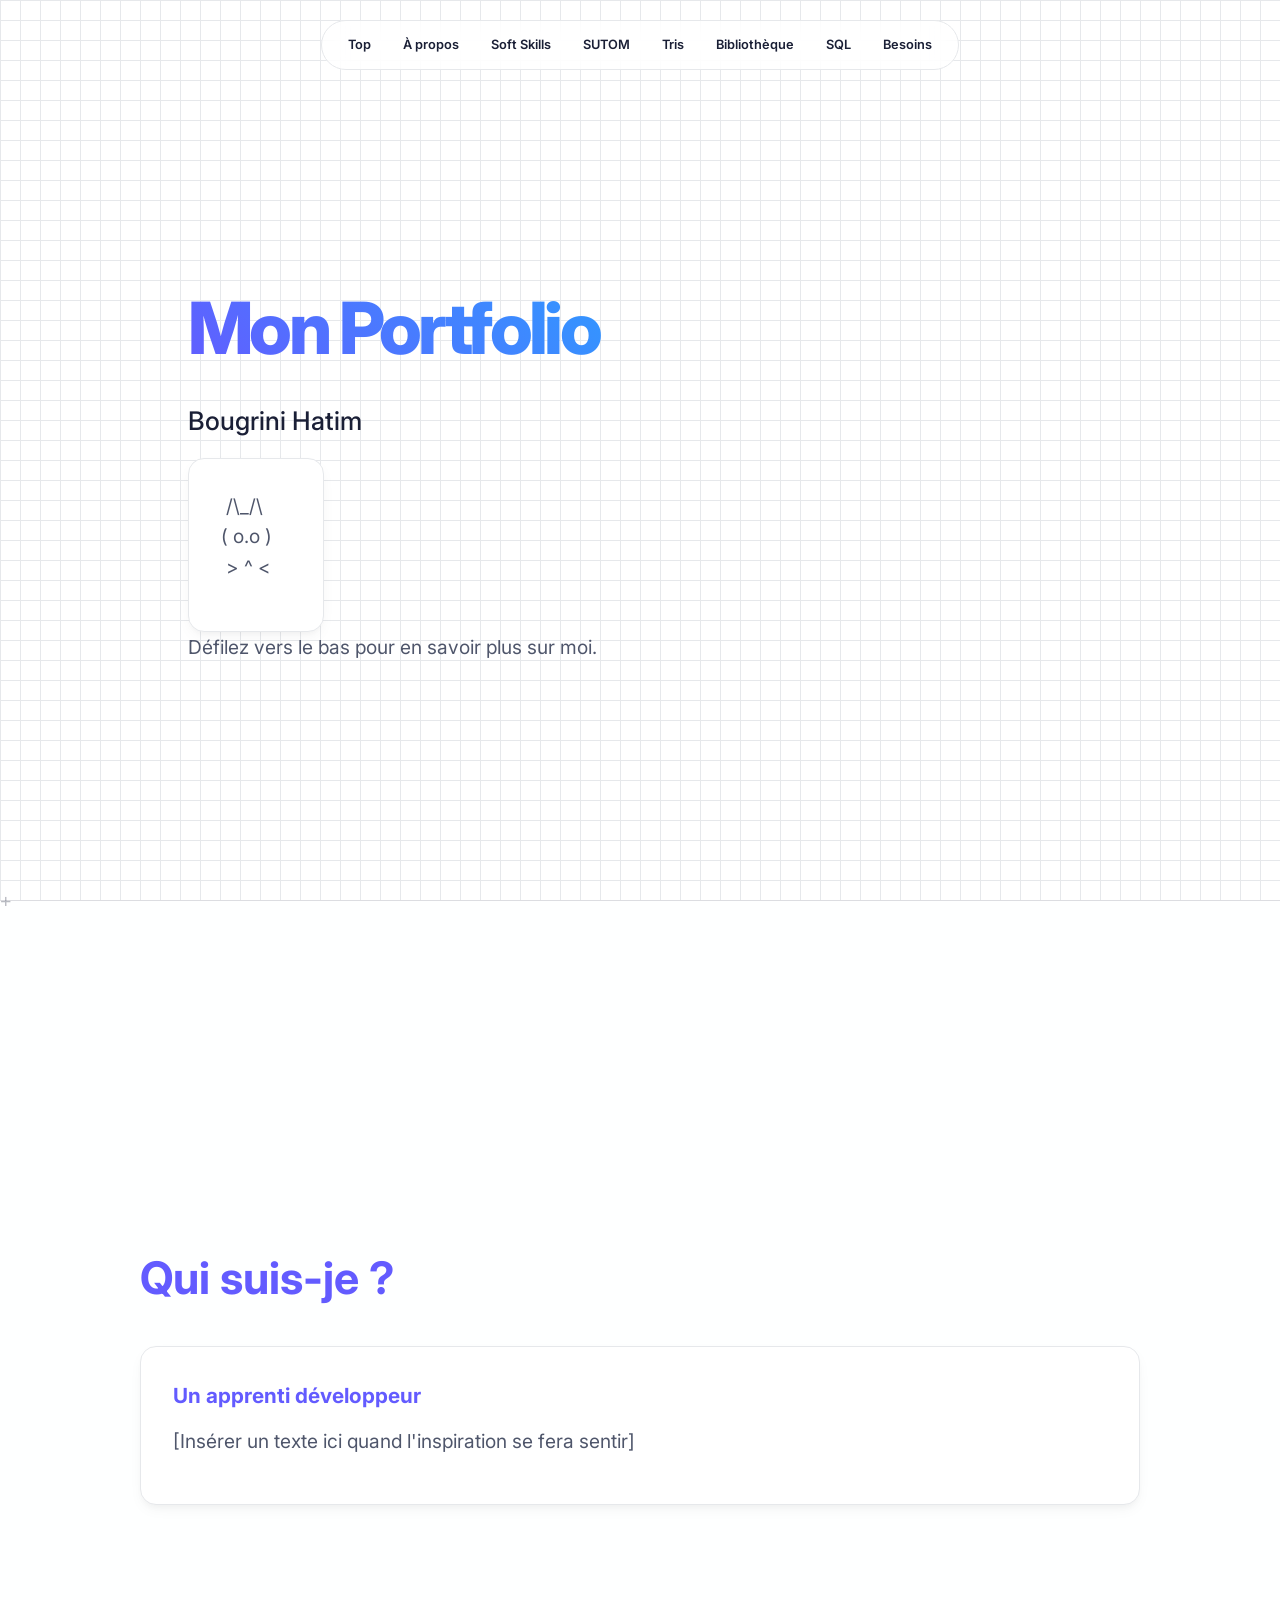
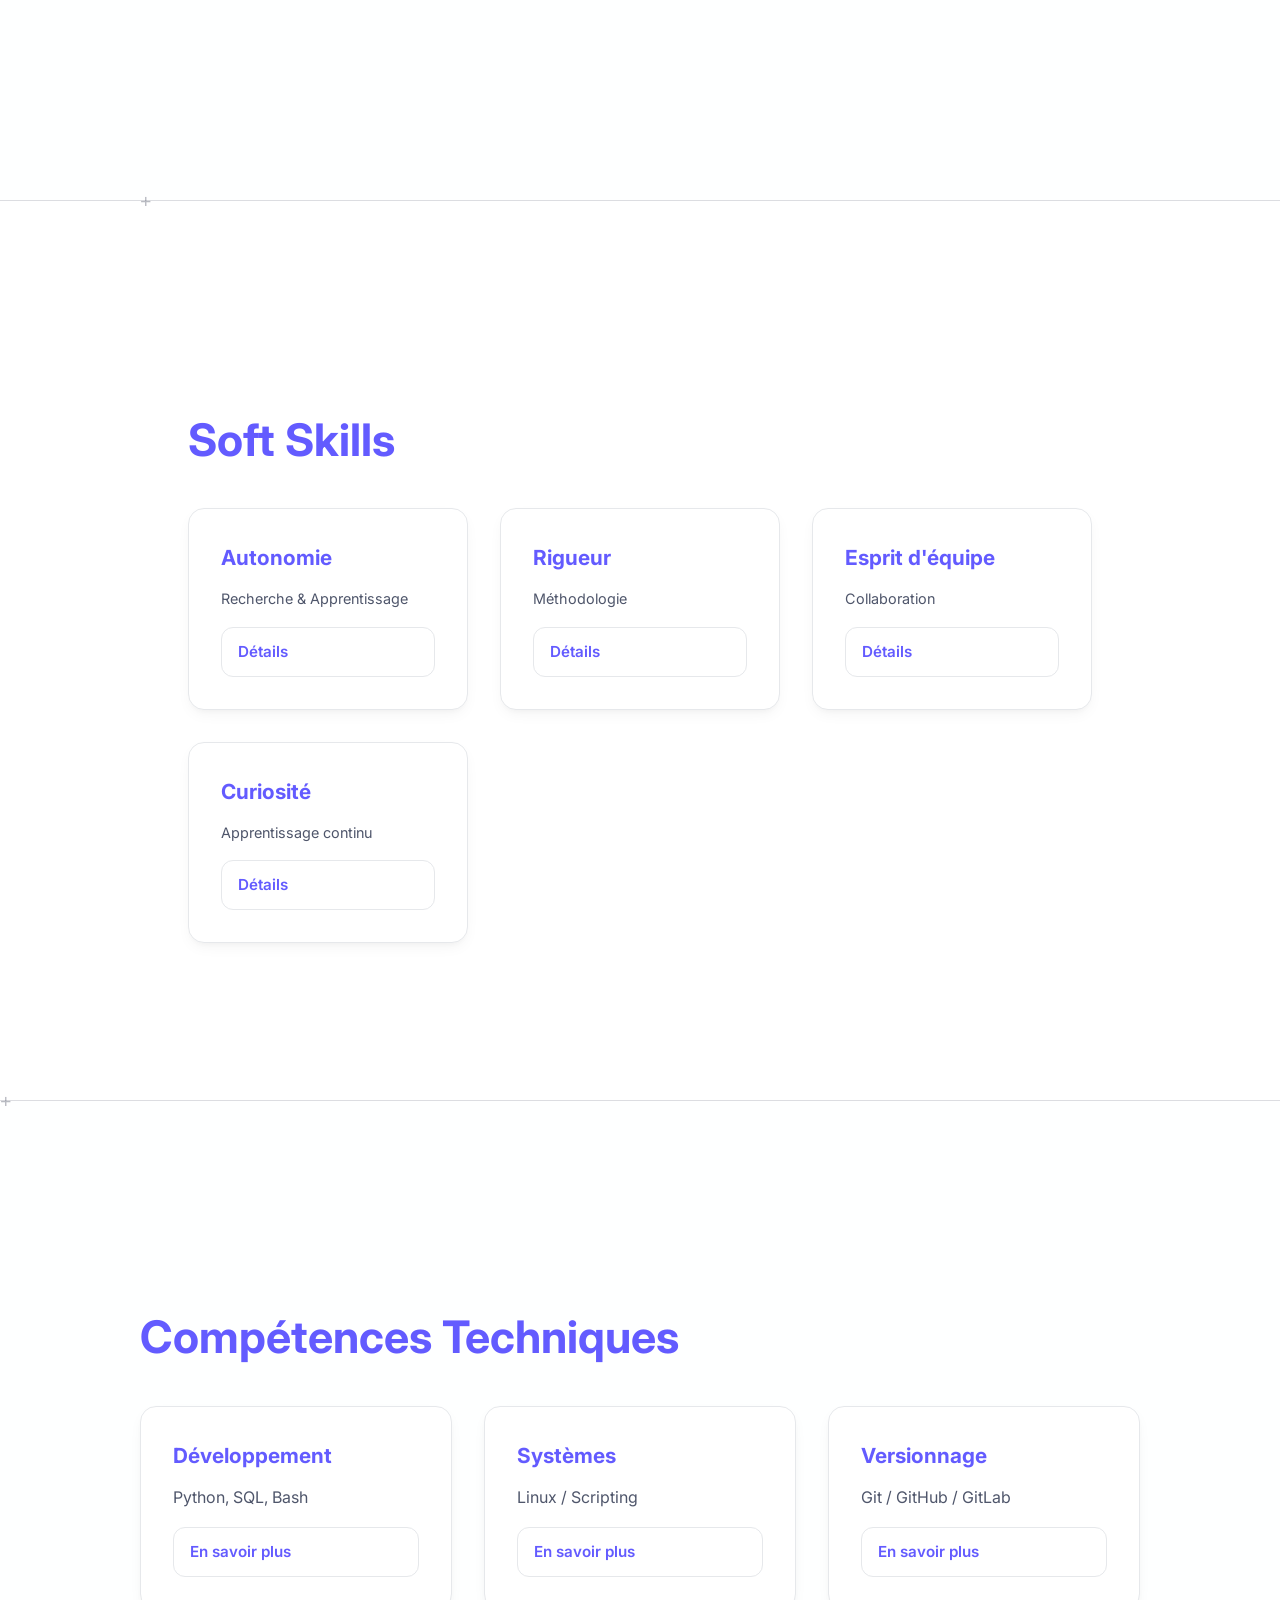
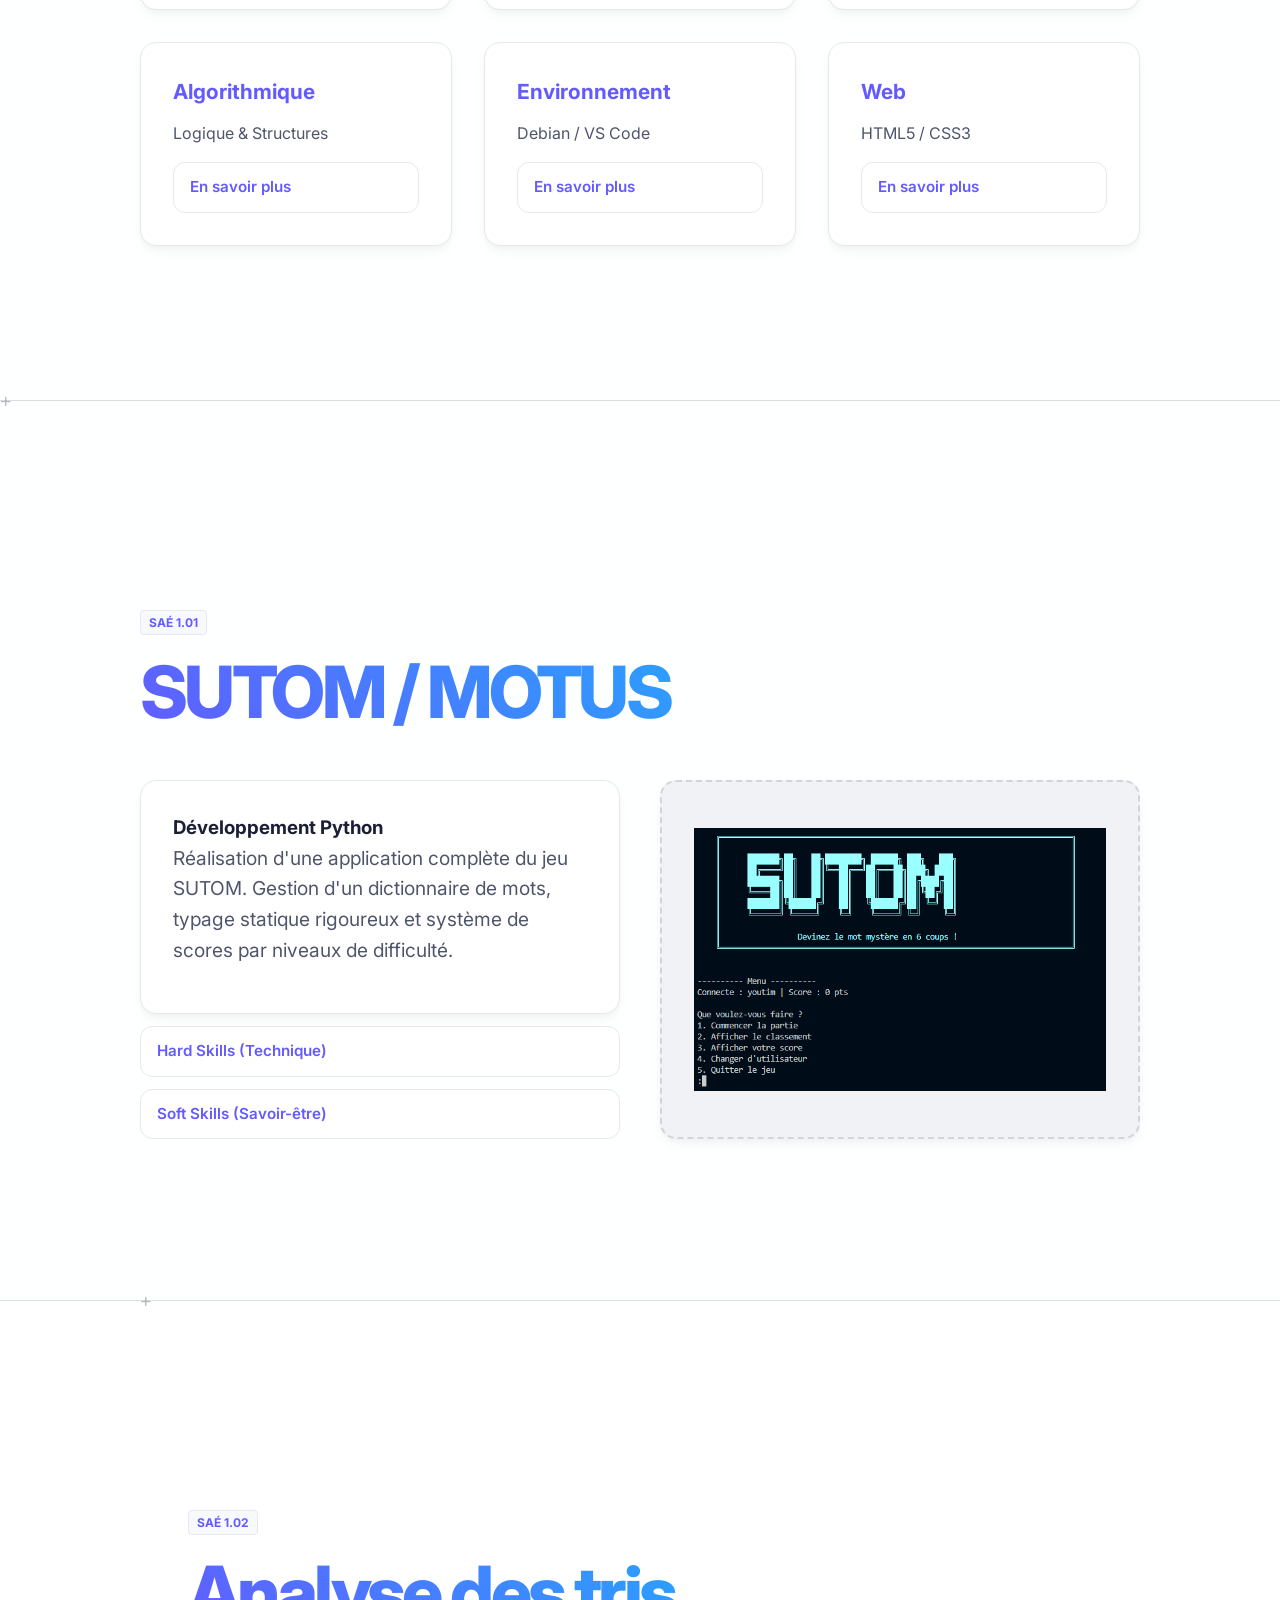
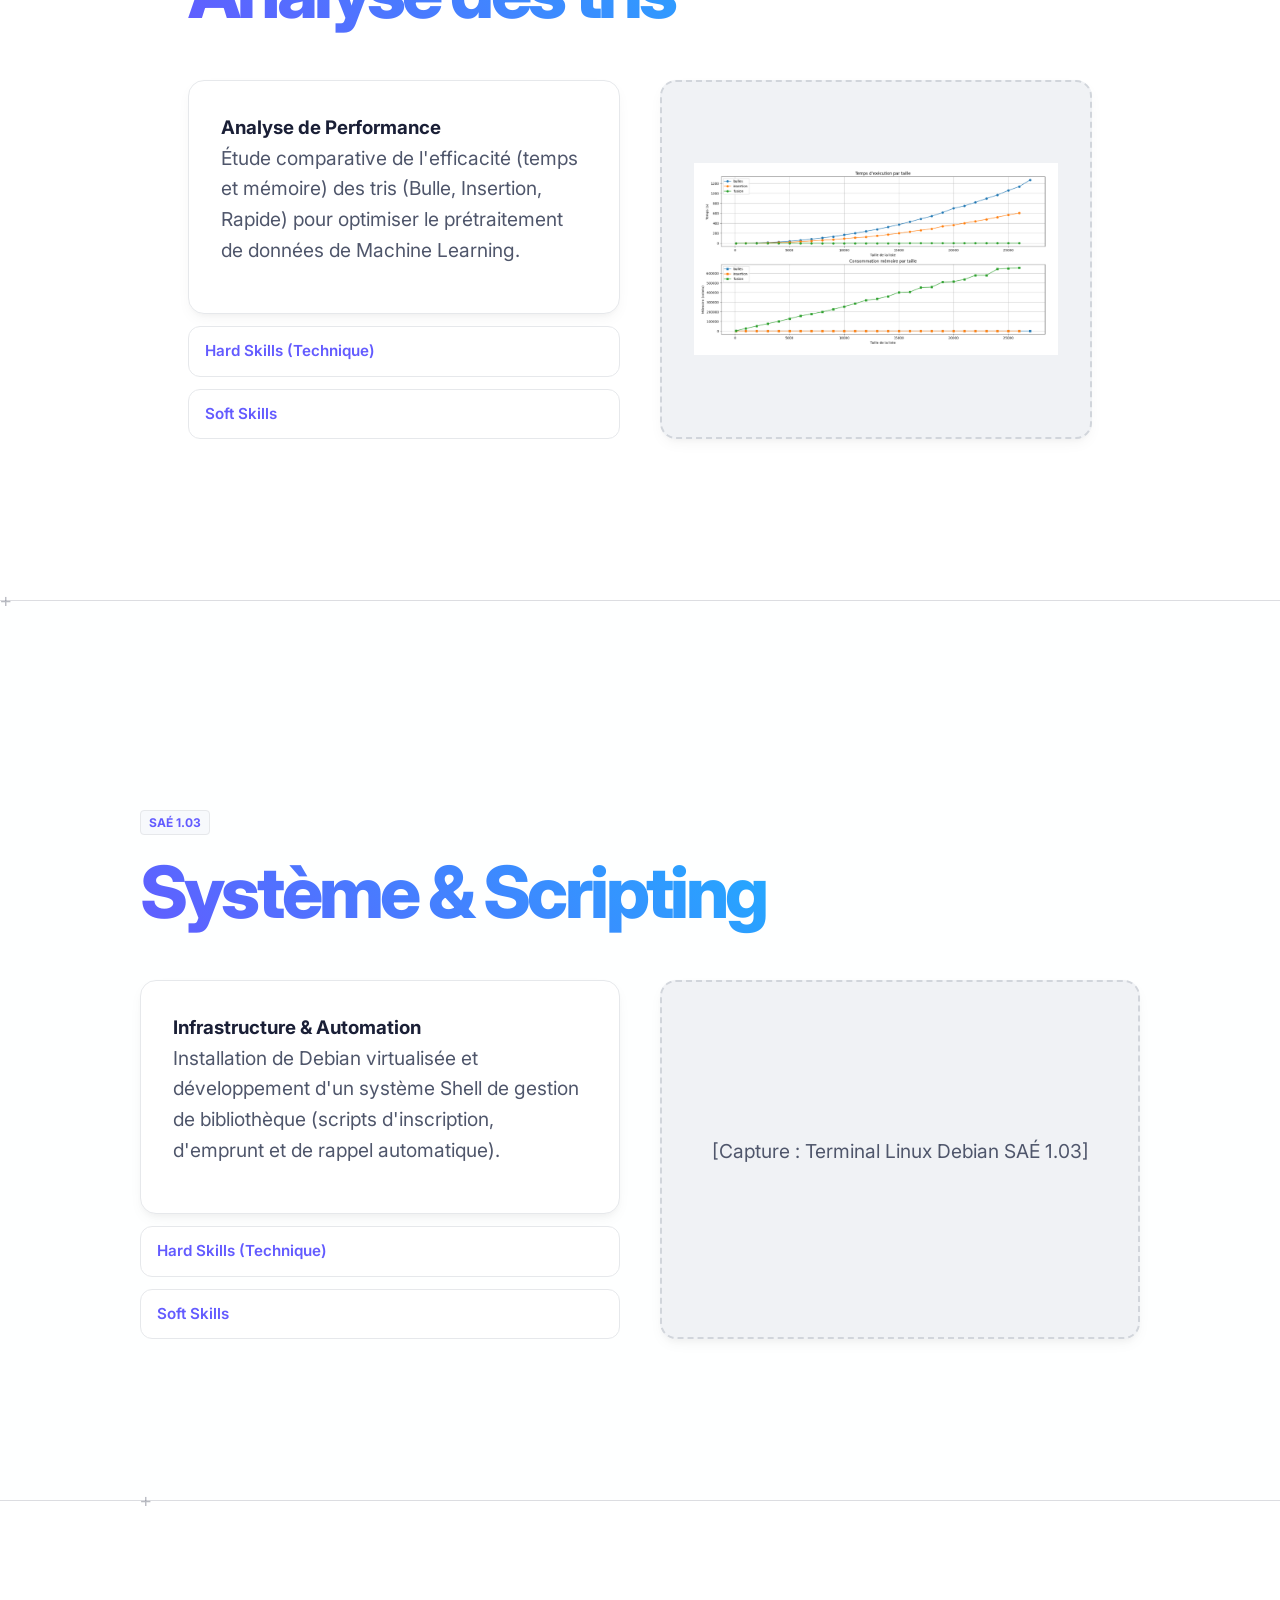
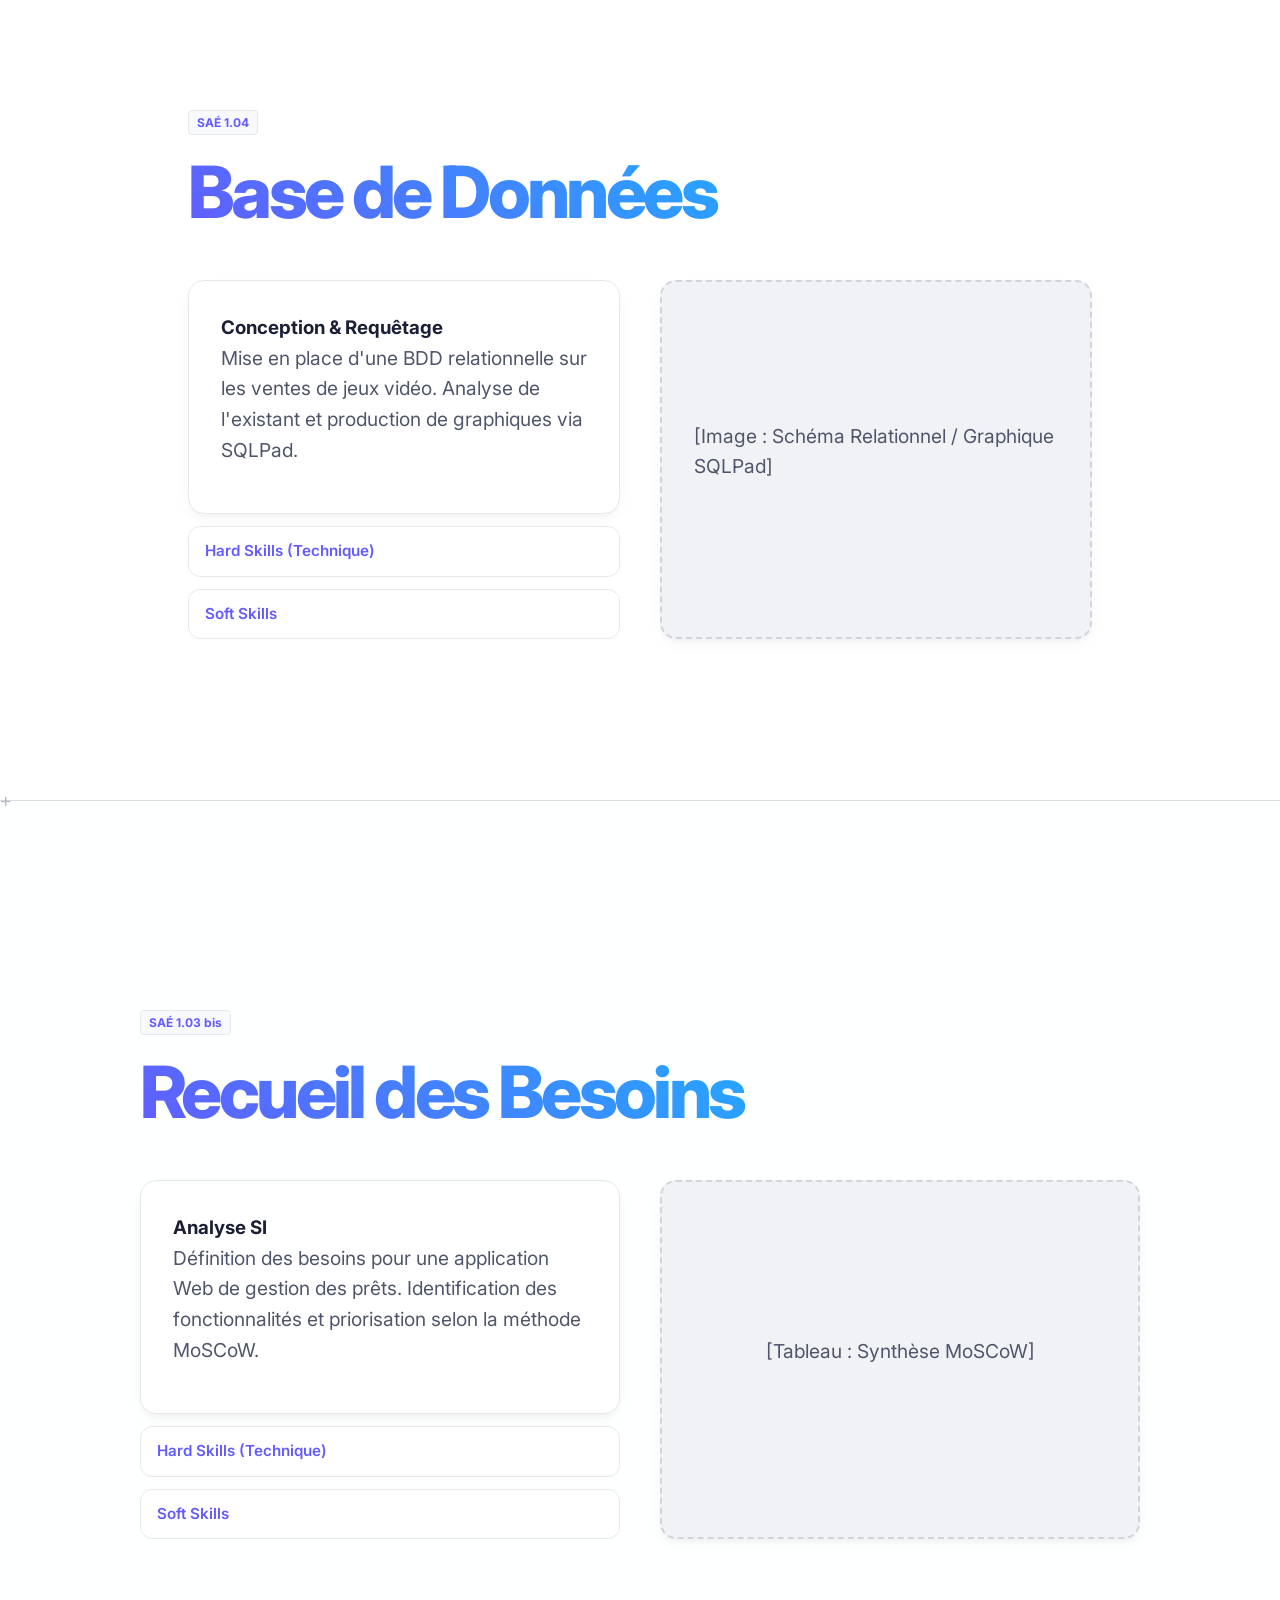
<file: index.html>
<!DOCTYPE html>
<html lang="fr">
<head>
    <meta charset="UTF-8">
    <meta name="viewport" content="width=device-width, initial-scale=1.0">
    <title>Mon Portfolio | Développeur</title>
    
    <link href="https://fonts.googleapis.com/css2?family=Inter:wght@400;500;700&display=swap" rel="stylesheet">
    
    <link rel="stylesheet" href="style.css">
</head>
<body>

    <section class="section" id="accueil">
        <h1 class="text-gradient">Mon Portfolio</h1>
        <p class="subtitle">Bougrini Hatim</p>
            <div class="card" id="cat">
                <p >‎ /\_/\<br>( o.o )<br>‎  > ^ <</p>
             </div>
        <p>Défilez vers le bas pour en savoir plus sur moi.</p>
    </section>

    <section class="section" id="about">
        <h2>Qui suis-je ?</h2>
        <div class="card about-card">
            <p class="highlight-text">Un apprenti développeur</p>
            <p>[Insérer un texte ici quand l'inspiration se fera sentir]</p>
        </div>
    </section>

    <section class="section" id="skillsoft">
        <h2>Soft Skills</h2>
        <div class="projects-grid">
            <div class="card">
                <p class="highlight-text">Autonomie</p>
                <p style="color: #4f566b; font-size: 0.9rem;">Recherche & Apprentissage</p>
                <details class="skills-dropdown">
                    <summary>Détails</summary>
                    <div class="skills-content">
                        <p style="font-size: 0.85rem;">Capacité à trouver des solutions par la lecture de documentation technique et l'auto-formation.</p>
                    </div>
                </details>
            </div>

            <div class="card">
                <p class="highlight-text">Rigueur</p>
                <p style="color: #4f566b; font-size: 0.9rem;">Méthodologie</p>
                <details class="skills-dropdown">
                    <summary>Détails</summary>
                    <div class="skills-content">
                        <p style="font-size: 0.85rem;">Respect des conventions de nommage, application de tests unitaires et précision dans le requêtage SQL.</p>
                    </div>
                </details>
            </div>

            <div class="card">
                <p class="highlight-text">Esprit d'équipe</p>
                <p style="color: #4f566b; font-size: 0.9rem;">Collaboration</p>
                <details class="skills-dropdown">
                    <summary>Détails</summary>
                    <div class="skills-content">
                        <p style="font-size: 0.85rem;">Expérience de travail en binôme (Pair Programming) et communication fluide lors des projets collectifs.</p>
                    </div>
                </details>
            </div>

            <div class="card">
                <p class="highlight-text">Curiosité</p>
                <p style="color: #4f566b; font-size: 0.9rem;">Apprentissage continu</p>
                <details class="skills-dropdown">
                    <summary>Détails</summary>
                    <div class="skills-content">
                        <p style="font-size: 0.85rem;">Intérêt pour les nouvelles technologies et l'apprentissage continu.</p>
                    </div>
                </details>
            </div>
        </div>
    </section>
    <section class="section" id="skillhard">
        <h2>Compétences Techniques</h2>
        <div class="projects-grid">
            
            <div class="card">
                <p class="highlight-text">Développement</p>
                <p style="color: #4f566b; font-size: 1rem;">Python, SQL, Bash</p>
                <details class="skills-dropdown">
                    <summary>En savoir plus</summary>
                    <div class="skills-content">
                        <p>Conception d'applications encore en cours d'apprentissage au sein de l'IUT du Limousin.</p>
                    </div>
                </details>
            </div>

            <div class="card">
                <p class="highlight-text">Systèmes</p>
                <p style="color: #4f566b; font-size: 1rem;">Linux / Scripting</p>
                <details class="skills-dropdown">
                    <summary>En savoir plus</summary>
                    <div class="skills-content">
                        <p>Maîtrise de l'environnement Linux, manipulation de fichiers et création de scripts Shell pour l'administration système.</p>
                    </div>
                </details>
            </div>

            <div class="card">
                <p class="highlight-text">Versionnage</p>
                <p style="color: #4f566b; font-size: 1rem;">Git / GitHub / GitLab</p>
                <details class="skills-dropdown">
                    <summary>En savoir plus</summary>
                    <div class="skills-content">
                        <p>Suivi de modifications de code, gestion de branches et collaboration sur des dépôts distants (GitHub).</p>
                    </div>
                </details>
            </div>

            <div class="card">
                <p class="highlight-text">Algorithmique</p>
                <p style="color: #4f566b; font-size: 1rem;">Logique & Structures</p>
                <details class="skills-dropdown">
                    <summary>En savoir plus</summary>
                    <div class="skills-content">
                        <p>Étude de la complexité des tris via observation des coûts en temps et en mémoire, optimisation des performances.</p>
                    </div>
                </details>
            </div>

            <div class="card">
                <p class="highlight-text">Environnement</p>
                <p style="color: #4f566b; font-size: 1rem;">Debian / VS Code</p>
                <details class="skills-dropdown">
                    <summary>En savoir plus</summary>
                    <div class="skills-content">
                        <p>Installation et configuration complète de postes de travail virtualisés. Pour configurer l'accès au système de gestion de la bibliothèque.</p>
                    </div>
                </details>
            </div>

            <div class="card">
                <p class="highlight-text">Web</p>
                <p style="color: #4f566b; font-size: 1rem;">HTML5 / CSS3</p>
                <details class="skills-dropdown">
                    <summary>En savoir plus</summary>
                    <div class="skills-content">
                        <p>Élaboration lors de TD/TP de site web en cours d'apprentissage au sein de l'IUT du Limousin.</p>
                    </div>
                </details>
            </div>

        </div>
    </section>
    

   <nav class="project-nav">
    <a href="#accueil">Top</a>
    <a href="#about">À propos</a>
    <a href="#skillsoft">Soft Skills</a>

    <a href="#sutom">SUTOM</a>
    <a href="#tris">Tris</a>
    <a href="#bash">Bibliothèque</a>
    <a href="#sql">SQL</a>
    <a href="#besoins">Besoins</a>
    </nav>

    <section class="section project-full-page" id="sutom">
        <div class="project-container">
            <span class="tag">SAÉ 1.01</span>
            <h1 class="text-gradient">SUTOM / MOTUS</h1>
            <div class="project-grid-layout">
                <div class="project-info">
                    <div class="card">
                        <h3>Développement Python</h3>
                        <p>Réalisation d'une application complète du jeu SUTOM. Gestion d'un dictionnaire de mots, typage statique rigoureux et système de scores par niveaux de difficulté.</p>
                    </div>
                    <details class="skills-dropdown">
                        <summary>   Hard Skills (Technique)</summary>
                        <div class="skills-content">
                            <ul>
                                <li><strong>AC 1 & 2 :</strong> Implémentation et élaboration de conceptions simples.</li>
                                <li><strong>Algorithmique :</strong> Logique de comparaison de chaînes et gestion de dictionnaires.</li>
                                <li><strong>Tests :</strong> Validation des spécifications via tests unitaires (AC 3).</li>
                            </ul>
                        </div>
                    </details>
                    <details class="skills-dropdown">
                        <summary>   Soft Skills (Savoir-être)</summary>
                        <div class="skills-content">
                            <p><strong>Rigueur :</strong> Utilisation systématique de préconditions et postconditions. <br> <strong>Travail d'équipe :</strong> Collaboration efficace en binôme.</p>
                        </div>
                    </details>
                </div>
                <div class="project-visual">
                    <div class="card image-placeholder">
                        
                        <img src="images/sutom.png" alt="[Capture du jeu SUTOM en terminal]" width="100%">
                    </div>
                </div>
            </div>
        </div>
    </section>

    <section class="section project-full-page" id="tris">
        <div class="project-container">
            <span class="tag">SAÉ 1.02</span>
            <h1 class="text-gradient">Analyse des tris</h1>
            <div class="project-grid-layout">
                <div class="project-info">
                    <div class="card">
                        <h3>Analyse de Performance</h3>
                        <p>Étude comparative de l'efficacité (temps et mémoire) des tris (Bulle, Insertion, Rapide) pour optimiser le prétraitement de données de Machine Learning.</p>
                    </div>
                    <details class="skills-dropdown">
                        <summary>   Hard Skills (Technique)</summary>
                        <div class="skills-content">
                            <ul>
                                <li><strong>AC 1 & 2 :</strong> Analyse méthodique et comparaison d'approches algorithmiques.</li>
                                <li><strong>Mathématiques :</strong> Formalisation d'outils de mesure de complexité (AC 3).</li>
                                <li><strong>Visualisation :</strong> Génération de graphiques de performance.</li>
                            </ul>
                        </div>
                    </details>
                    <details class="skills-dropdown">
                        <summary>   Soft Skills</summary>
                        <div class="skills-content">
                            <p><strong>Esprit Critique :</strong> Interprétation scientifique des résultats de benchmark. <br> <strong>Synthèse :</strong> Présentation orale des résultats techniques.</p>
                        </div>
                    </details>
                </div>
                <div class="project-visual">
                    <div class="card image-placeholder">
                        <img src="images/tri.png" alt="[Graphiques : Temps de calcul / Taille de données]" width="100%">
                    </div>
                </div>
            </div>
        </div>
    </section>

    <section class="section project-full-page" id="bash">
        <div class="project-container">
            <span class="tag">SAÉ 1.03</span>
            <h1 class="text-gradient">Système & Scripting</h1>
            <div class="project-grid-layout">
                <div class="project-info">
                    <div class="card">
                        <h3>Infrastructure & Automation</h3>
                        <p>Installation de Debian virtualisée et développement d'un système Shell de gestion de bibliothèque (scripts d'inscription, d'emprunt et de rappel automatique).</p>
                    </div>
                    <details class="skills-dropdown">
                        <summary>   Hard Skills (Technique)</summary>
                        <div class="skills-content">
                            <ul>
                                <li><strong>Système :</strong> Virtualisation (VirtualBox), partitionnement Swap, gestion multi-utilisateurs.</li>
                                <li><strong>Shell :</strong> Scripting Bash avancé (SED, GREP, AWK, Date).</li>
                                <li><strong>Sécurité :</strong> Configuration rigoureuse des droits (chmod/chown).</li>
                            </ul>
                        </div>
                    </details>
                    <details class="skills-dropdown">
                        <summary>   Soft Skills</summary>
                        <div class="skills-content">
                            <p><strong>Méthodologie :</strong> Respect des procédures d'installation. <br> <strong>Sécurité :</strong> Vigilance sur les accès et la confidentialité.</p>
                        </div>
                    </details>
                </div>
                <div class="project-visual">
                    <div class="card image-placeholder">
                        <p>[Capture : Terminal Linux Debian SAÉ 1.03]</p>
                    </div>
                </div>
            </div>
        </div>
    </section>

    <section class="section project-full-page" id="sql">
        <div class="project-container">
            <span class="tag">SAÉ 1.04</span>
            <h1 class="text-gradient">Base de Données</h1>
            <div class="project-grid-layout">
                <div class="project-info">
                    <div class="card">
                        <h3>Conception & Requêtage</h3>
                        <p>Mise en place d'une BDD relationnelle sur les ventes de jeux vidéo. Analyse de l'existant et production de graphiques via SQLPad.</p>
                    </div>
                    <details class="skills-dropdown">
                        <summary>   Hard Skills (Technique)</summary>
                        <div class="skills-content">
                            <ul>
                                <li><strong>AC 1 :</strong> Interrogation de BDD via requêtes complexes (Jointures, Agrégats).</li>
                                <li><strong>AC 3 :</strong> Modélisation (MCD/MLD) à partir d'un cahier des charges client.</li>
                                <li><strong>Visualisation :</strong> Publication de graphiques analytiques.</li>
                            </ul>
                        </div>
                    </details>
                    <details class="skills-dropdown">
                        <summary>   Soft Skills</summary>
                        <div class="skills-content">
                            <p><strong>Analyse :</strong> Capacité à proposer des extensions à un modèle existant. <br> <strong>Rigueur :</strong> Cohérence des données relationnelles.</p>
                        </div>
                    </details>
                </div>
                <div class="project-visual">
                    <div class="card image-placeholder">
                        <p>[Image : Schéma Relationnel / Graphique SQLPad]</p>
                    </div>
                </div>
            </div>
        </div>
    </section>

    <section class="section project-full-page" id="besoins">
        <div class="project-container">
            <span class="tag">SAÉ 1.03 bis</span>
            <h1 class="text-gradient">Recueil des Besoins</h1>
            <div class="project-grid-layout">
                <div class="project-info">
                    <div class="card">
                        <h3>Analyse SI</h3>
                        <p>Définition des besoins pour une application Web de gestion des prêts. Identification des fonctionnalités et priorisation selon la méthode MoSCoW.</p>
                    </div>
                    <details class="skills-dropdown">
                        <summary>   Hard Skills (Technique)</summary>
                        <div class="skills-content">
                            <ul>
                                <li><strong>Méthodologie :</strong> Tableau MoSCoW (Must, Should, Could, Won't).</li>
                                <li><strong>Analyse :</strong> Distinction besoins fonctionnels et non-fonctionnels.</li>
                                <li><strong>Gestion de Projet :</strong> Lien entre besoins, objectifs et exigences mesurables.</li>
                            </ul>
                        </div>
                    </details>
                    <details class="skills-dropdown">
                        <summary>   Soft Skills</summary>
                        <div class="skills-content">
                            <p><strong>Empathie :</strong> Analyse du point de vue utilisateur. <br> <strong>Communication :</strong> Rédaction de documentation technique claire.</p>
                        </div>
                    </details>
                </div>
                <div class="project-visual">
                    <div class="card image-placeholder">
                        <p>[Tableau : Synthèse MoSCoW]</p>
                    </div>
                </div>
            </div>
        </div>
    </section>
    
<script src="script.js"></script>
</body>
</html>
</file>
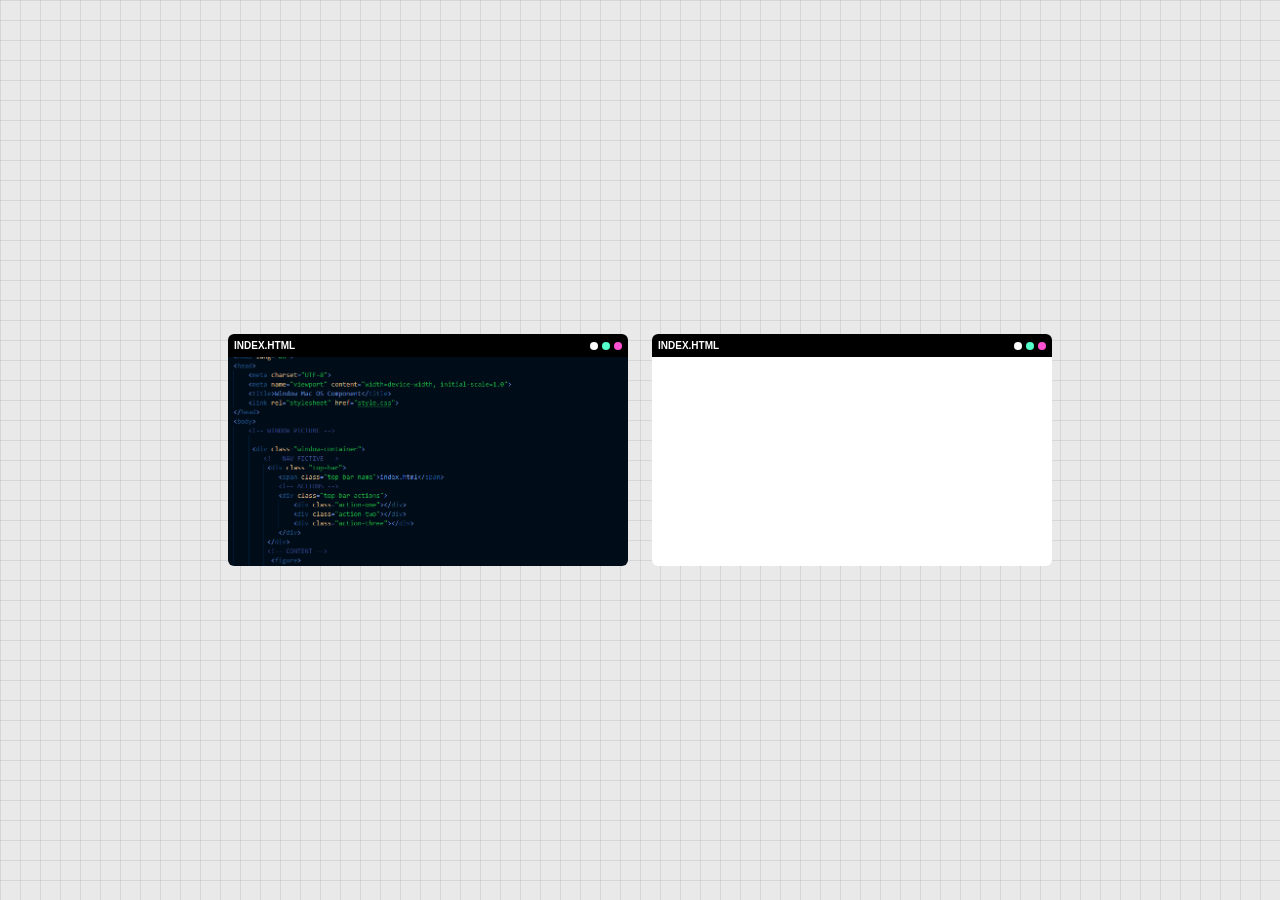
<file: Ressources/WindowMacOS/index.html>
<!DOCTYPE html>
<html lang="en">
<head>
    <meta charset="UTF-8">
    <meta name="viewport" content="width=device-width, initial-scale=1.0">
    <title>Window Mac OS Component</title>
    <link rel="stylesheet" href="style.css">
</head>
<body>
    <!-- Window Picture -->
    <div class="window-container">
        <div class="top-bar">
            <span class="top-bar-name">index.html</span>
            <div class="top-bar-actions">
                <div class="action-one"></div>
                <div class="action-two"></div>
                <div class="action-three"></div>
            </div>
        </div>
        <figure>
            <img src="placeholder (2).png" alt="random image">
            <figcaption>Random Image</figcaption>
        </figure>
    </div>

    <!-- Window Video -->
    <div class="window-container">
        <div class="top-bar">
            <span class="top-bar-name">index.html</span>
            <div class="top-bar-actions">
                <div class="action-one"></div>
                <div class="action-two"></div>
                <div class="action-three"></div>
            </div>
        </div>
        <figure>
            <video src="placeholder.mp4" autoplay muted loop></video>
            <figcaption>Random Video</figcaption>
        </figure>
    </div>
</body>
</html>
</file>
<file: style.css>
/* ==========================================================================
   1. VARIABLES GLOBALES - Thème Clair "Effet Papier" (Inspiration Stripe)
   ========================================================================== */
:root {
    --bg-white: #ffffff;
    --bg-alt: #f7f9fc;
    --card-bg: #ffffff;
    --border-color: #e6e8eb;
    --text-main: #1A1F36;
    --text-muted: #5469D4;
    --accent: #635bff;
    --code-bg: #111827;
    --font-sans: 'Inter', sans-serif;
    --font-mono: 'Courier New', Courier, monospace;
}

/* ==========================================================================
   2. RÉINITIALISATION ET ARRIÈRE-PLAN
   ========================================================================== */
* { 
    box-sizing: border-box; 
    margin: 0; 
    padding: 0; 
}

html {
    scroll-behavior: smooth;
    scroll-snap-type: y mandatory; 
}

body {
    position: relative;
    background-color: var(--bg-white);
    color: var(--text-main);
    font-family: var(--font-sans);
    line-height: 1.6;
}

body::before {
    content: '';
    position: fixed;
    inset: 0;
    background-image:
        linear-gradient(var(--border-color) 1px, transparent 1px),
        linear-gradient(90deg, var(--border-color) 1px, transparent 1px);
    background-size: 20px 20px;
    pointer-events: none;
    z-index: -1;
}

/* ==========================================================================
   3. MISE EN PAGE ET SÉPARATION
   ========================================================================== */
.section {
    background-color: transparent !important;
    position: relative;
    min-height: 100vh;
    display: flex;
    flex-direction: column;
    justify-content: center;
    max-width: 1000px;
    margin: 0 auto;
    padding: 6rem 3rem 3rem 3rem; /* Augmentation du padding-top à 6rem pour éviter la collision */
    
    scroll-snap-align: start; 
    scroll-snap-stop: always; 
    
    /* Animation */
    opacity: 0;
    transform: translateY(15vh) scale(0.92);
    filter: blur(8px); 
    transition: opacity 1.2s cubic-bezier(0.22, 1, 0.36, 1), 
                transform 1.2s cubic-bezier(0.22, 1, 0.36, 1),
                filter 1.2s cubic-bezier(0.22, 1, 0.36, 1);
}

.section.is-visible {
    opacity: 1;
    transform: translateY(0) scale(1);
    filter: blur(0);
}

/* Ligne de séparation */
.section:not(#accueil)::before {
    content: '';
    position: absolute;
    top: 0;
    left: 50%;
    transform: translateX(-50%);
    width: 100vw;
    height: 1px;
    background-color: var(--text-main);
    opacity: 0.15;
}

/* Croix de repérage (+) */
.section:not(#accueil)::after {
    content: '+';
    position: absolute;
    top: -12px;
    left: 0;
    color: var(--text-main);
    font-family: var(--font-mono);
    opacity: 0.3;
    font-size: 1.2rem;
}

.section:nth-child(even) {
    background-color: rgba(247, 249, 252, 0.12) !important;
    max-width: 100%; 
    padding-left: calc(50% - 500px); 
    padding-right: calc(50% - 500px);
}

/* ==========================================================================
   4. TYPOGRAPHIE
   ========================================================================== */
h1 { 
    font-size: 4.5rem; 
    font-weight: 800; 
    letter-spacing: -0.05em; 
    margin-bottom: 1rem; 
    color: var(--text-main);
}

h2 { 
    font-size: 2.8rem; 
    font-weight: 700; 
    margin-bottom: 2rem; 
    color: var(--accent);
}

.text-gradient {
    background: -webkit-linear-gradient(45deg, #635bff, #00d4ff);
    -webkit-background-clip: text;
    background-clip: text;
    -webkit-text-fill-color: transparent;
}

.subtitle {
    font-size: 1.6rem; 
    color: var(--text-main);
    font-weight: 500;
}

p { 
    color: #4f566b;
    font-size: 1.2rem; 
    max-width: 650px; 
    margin-bottom: 1rem;
}

.highlight-text {
    color: var(--accent);
    font-weight: 700;
    font-size: 1.3rem;
    margin-bottom: 0.8rem;
}

/* ==========================================================================
   5. COMPOSANTS
   ========================================================================== */
.card {
    background-color: var(--card-bg);
    border: 1px solid var(--border-color);
    border-radius: 16px;
    padding: 2rem;
    box-shadow: 0 6px 15px -3px rgba(0, 0, 0, 0.05), 
                0 4px 6px -2px rgba(0, 0, 0, 0.03);
    transition: all 0.5s cubic-bezier(0.16, 1, 0.3, 1);
}

.card:hover {
    border-color: #c4cdd5;
    transform: translateY(-8px);
    box-shadow: 0 20px 25px -5px rgba(0, 0, 0, 0.1), 
                0 10px 10px -5px rgba(0, 0, 0, 0.04);
}

.projects-grid {
    display: grid;
    grid-template-columns: repeat(auto-fit, minmax(280px, 1fr)); 
    gap: 2rem;
    margin-top: 0rem;
}

.project-detail-layout {
    display: flex;
    flex-wrap: wrap; 
    gap: 2rem;
    align-items: flex-start;
}

.project-info { 
    flex: 1; 
    min-width: 300px;
}

.custom-select {
    background: var(--card-bg);
    color: var(--text-main);
    border: 1px solid var(--border-color);
    padding: 1rem;
    border-radius: 8px;
    margin-bottom: 1.5rem;
    font-family: inherit;
    font-weight: 600;
    width: 100%;
    cursor: pointer;
}

.code-window {
    flex: 1;
    min-width: 300px;
    background-color: var(--code-bg);
    border: 1px solid #000;
    border-radius: 12px;
    padding: 2rem;
    font-family: var(--font-mono);
    color: #e0e6ed;
    font-size: 0.95rem;
    overflow-x: auto;
    box-shadow: 0 10px 30px rgba(0,0,0,0.2);
}

/* Window Mockup */
.window-container {
    width: 400px;
    height: 232px;
    background-color: white;
    border-radius: 6px;
    overflow: hidden;
}

.top-bar {
    padding: 6px;
    background-color: black;
    display: flex;
    align-items: center;
    justify-content: space-between;
}

.top-bar-name { color: white; font-size: 10px; font-weight: 600; text-transform: uppercase; }

.top-bar-actions { display: flex; gap: 4px; }

.action-one, .action-two, .action-three { width: 8px; height: 8px; border-radius: 50%; }
.action-one { background-color: #FFFFFF; }
.action-two { background-color: #54FFCC; }
.action-three { background-color: #FF51D1; }

/* Details & Menus */
.tag {
    background: var(--bg-alt);
    color: var(--accent);
    padding: 4px 8px;
    border-radius: 4px;
    font-size: 0.75rem;
    font-weight: bold;
    border: 1px solid var(--border-color);
}

details.skills-dropdown {
    margin-top: 12px;
    border: 1px solid var(--border-color);
    border-radius: 12px;
    background: #fff;
    overflow: hidden;
}

summary {
    padding: 12px 16px;
    font-size: 0.95rem;
    font-weight: 600;
    color: var(--accent);
    cursor: pointer;
    list-style: none;
}

.skills-content p, 
.skills-content li {
    font-size: 1rem;
    line-height: 1.4;
}

.skills-content {
    padding: 16px;
    border-top: 1px solid var(--border-color);
    background-color: #fafbfc;
    font-size: 0.8rem; /* Valeur diminuee (etait a 1rem) */
}

@keyframes fadeIn {
    from { opacity: 0; transform: translateY(-5px); }
    to { opacity: 1; transform: translateY(0); }
}

/* Nav & Grid Layouts */
.project-nav {
    position: fixed;
    top: 20px;
    left: 50%;
    transform: translateX(-50%);
    background: rgba(255, 255, 255, 0.7);
    backdrop-filter: blur(12px);
    padding: 8px 16px;
    border-radius: 40px;
    border: 1px solid var(--border-color);
    z-index: 1000;
    display: flex;
    gap: 12px;
}

.project-nav a {
    text-decoration: none;
    color: var(--text-main);
    font-size: 0.8rem;
    font-weight: 600;
    padding: 6px 10px;
    border-radius: 20px;
}

.project-grid-layout {
    display: grid;
    grid-template-columns: 1fr 1fr;
    gap: 40px;
    margin-top: 30px;
}

.image-placeholder {
    height: 100%;
    min-height: 350px;
    background: #f0f2f5;
    border: 2px dashed #d1d5db;
    display: flex;
    align-items: center;
    justify-content: center;
    color: #9ca3af;
}

@media (max-width: 850px) {
    .project-grid-layout { grid-template-columns: 1fr; }
    .project-nav { display: none; }
}
#cat{
    max-width: 15%;
}
</file>
<file: Ressources/WindowMacOS/style.css>
/* ===== Global Styles ===== */
body {
    margin: 0;
    padding: 0;
    height: 100vh;
    position: relative;
    background-color: #e9e9e9;
    color: #fff;
    font-family: Arial, sans-serif;
    box-sizing: border-box;
    display: flex;
    justify-content: center;
    align-items: center;
    gap: 24px;
}

body::before {
    content: '';
    position: fixed;
    inset: 0;
    background-image:
        linear-gradient(rgba(0, 0, 0, 0.08) 1px, transparent 1px),
        linear-gradient(90deg, rgba(0, 0, 0, 0.08) 1px, transparent 1px);
    background-size: 20px 20px;
    pointer-events: none;
    z-index: -1;
}

/* ===== Window Container ===== */
.window-container {
    width: 400px;
    height: 232px;
    background-color: white;
    border-radius: 6px;
    overflow: hidden;
}

/* ===== Top Bar ===== */
.top-bar {
    padding: 6px;
    background-color: black;
    display: flex;
    align-items: center;
    justify-content: space-between;
}

.top-bar-name {
    font-size: 10px;
    font-weight: 600;
    text-transform: uppercase;
}

.top-bar-actions {
    display: flex;
    align-items: center;
    justify-content: center;
    gap: 4px;
}

/* ===== Action Buttons ===== */
.action-one,
.action-two,
.action-three {
    width: 8px;
    height: 8px;
    border-radius: 50%;
    background-color: #888;
}

.action-one {
    background-color: #FFFFFF;
}

.action-two {
    background-color: #54FFCC;
}

.action-three {
    background-color: #FF51D1;
}

/* ===== Media Content ===== */
figure {
    margin: 0;
    height: 100%;
    width: 100%;
}

img,
video {
    height: 100%;
    width: 100%;
    object-fit: cover;
}
</file>
